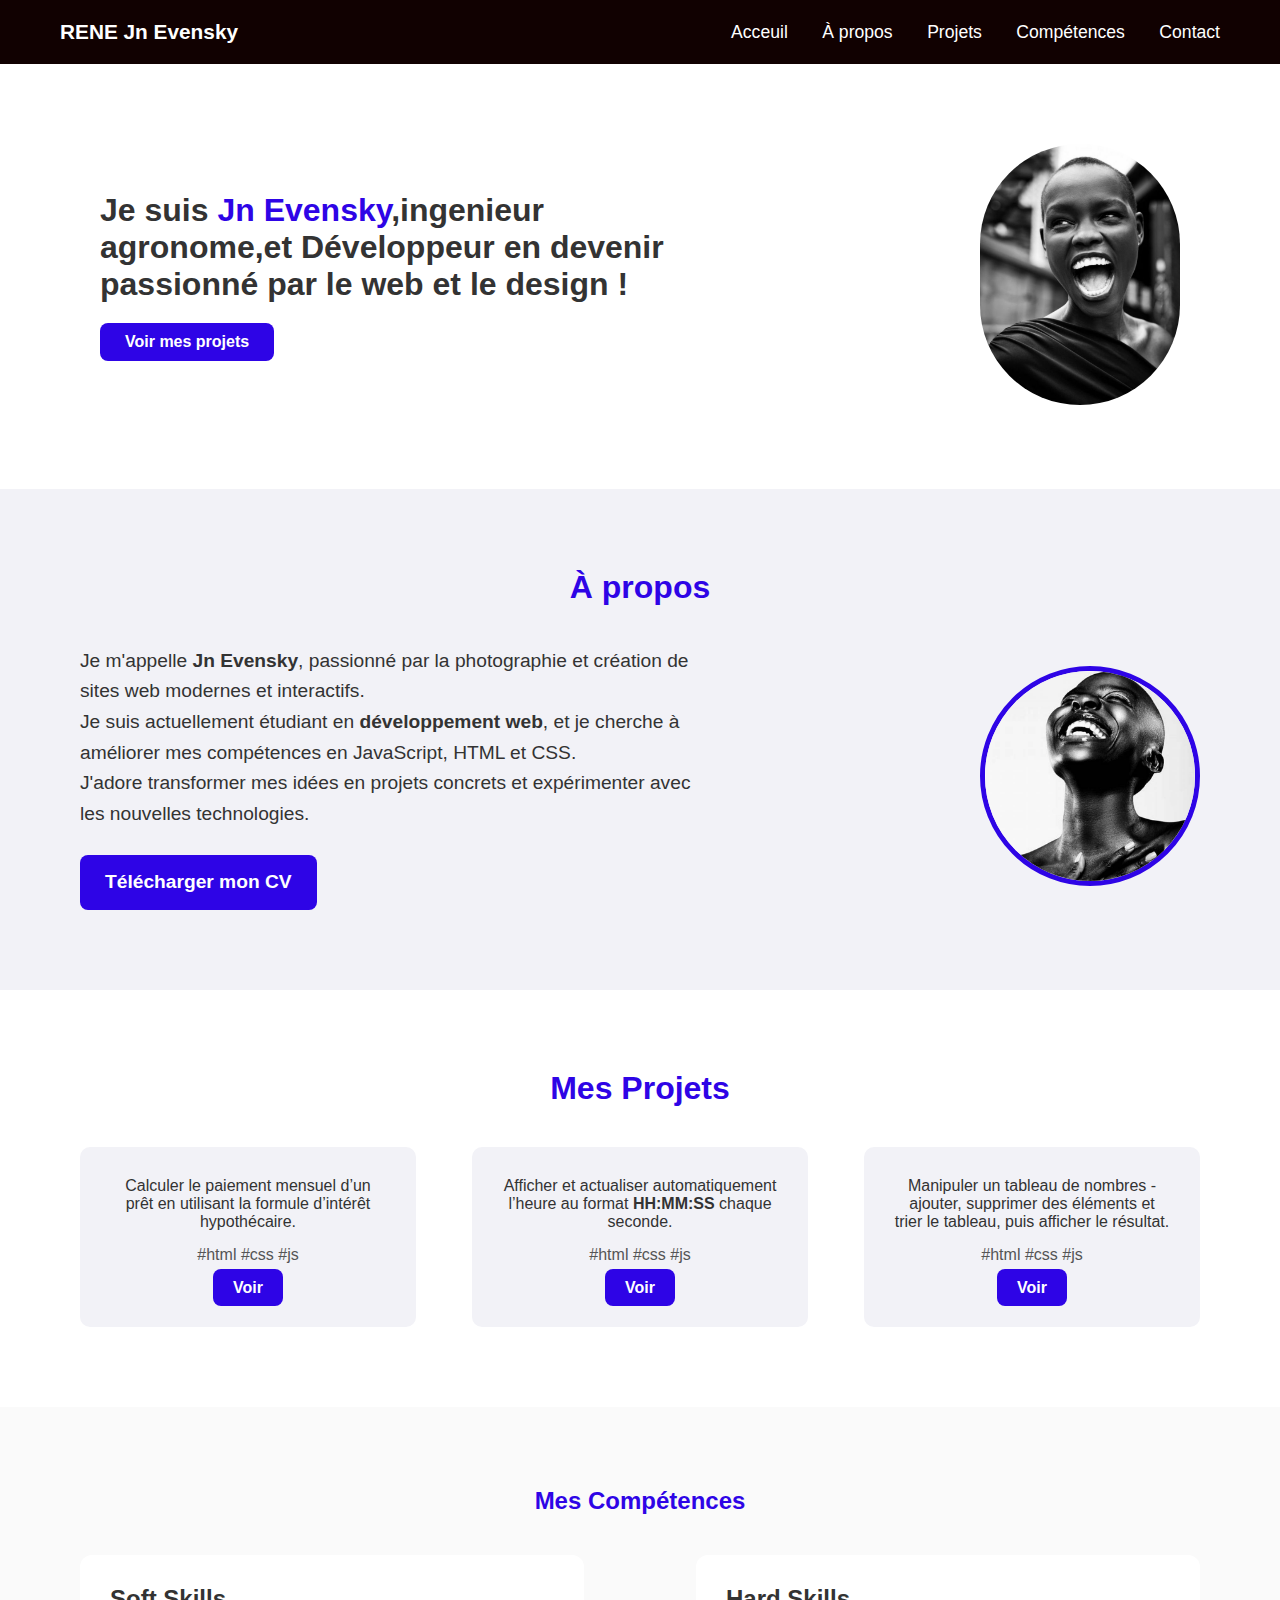
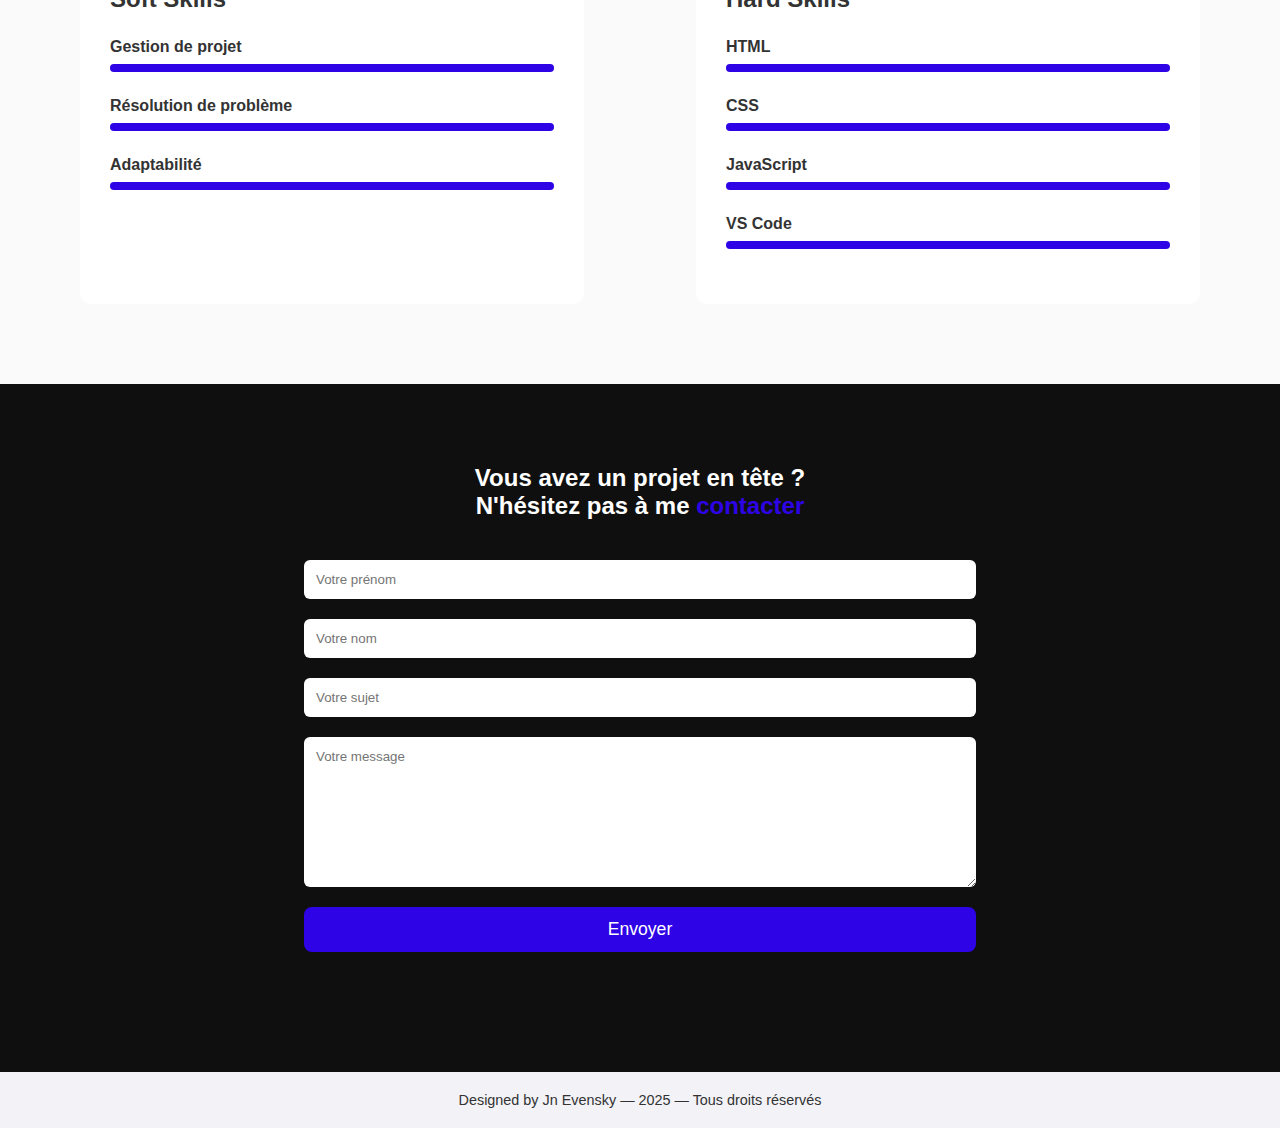
<file: index.html>
<!DOCTYPE html>
<html lang="fr">
<head>
    <meta charset="UTF-8">
    <meta name="viewport" content="width=device-width, initial-scale=1.0">
    <title>Portfolio Jn Evensky</title>
    <link rel="stylesheet" href="style.css">
</head>
<body>

    <header>
        <div class="logo">RENE Jn Evensky</div>
        <nav>
            <a href="index.html">Acceuil</a>
            <a href="about.html">À propos</a>
            <a href="projects.html">Projets</a>
            <a href="skills.html">Compétences</a>
            <a href="contact.html">Contact</a>
        </nav>
    </header>

    <section id="home" class="home">
        <div class="home-left">
            <h1>
                Je suis <span>Jn Evensky</span>,ingenieur agronome,et Développeur en devenir
                passionné par le web et le design !
            </h1>

            <a href="#projects" class="btn">Voir mes projets</a>
        </div>

        <div class="home-right">
            <img src="model 2.jpg" alt="Illustration développeur">
        </div>
    </section>

    
    <section id="about" class="about">
        <h2>À propos</h2>

        <div class="about-content">
            <div class="about-text">
                <p>Je m'appelle <strong>Jn Evensky</strong>, passionné par la photographie et création de sites web modernes et interactifs.</p>
                <p>Je suis actuellement étudiant en <strong>développement web</strong>, et je cherche à améliorer mes compétences en JavaScript, HTML et CSS.</p>
                <p>J'adore transformer mes idées en projets concrets et expérimenter avec les nouvelles technologies.</p>

                <a href="Cv de Jn Evensky RENE.pdf" class="btn">Télécharger mon CV</a>
            </div>

            <div class="about-img">
                <img src="model 3.jpg" alt="Photo de profil">
            </div>
        </div>
    </section>

    <section id="projects" class="projects">
        <h2>Mes Projets</h2>

        <div class="projects-list">

            <div class="project-card">
                <p>Calculer le paiement mensuel d’un prêt en utilisant la formule d’intérêt hypothécaire.</p>
                <span>#html #css #js</span>
                <a href="calculateur.html" class="btn">Voir</a>
            </div>
            <div class="project-card">
                <p>Afficher et actualiser automatiquement l’heure au format <strong>HH:MM:SS</strong>  chaque seconde.
</p>
                <span>#html #css #js</span>
                <a href="temps_reel.html" class="btn">Voir</a>
            </div>

            <div class="project-card">
                <p>Manipuler un tableau de nombres - ajouter, supprimer des éléments et trier le tableau, puis afficher le résultat.
</p>
                <span>#html #css #js</span>
                <a href="exercice4.html" class="btn">Voir</a>
            </div>

        </div>
    </section>

    <section id="skills" class="skills">
        <h2>Mes Compétences</h2>

        <div class="skills-content">

            <div class="skills-box">
                <h3>Soft Skills</h3>

                <p>Gestion de projet</p>
                <div class="bar"><div></div></div>

                <p>Résolution de problème</p>
                <div class="bar"><div></div></div>

                <p>Adaptabilité</p>
                <div class="bar"><div></div></div>
            </div>

            <div class="skills-box">
                <h3>Hard Skills</h3>

                <p>HTML</p>
                <div class="bar"><div></div></div>

                <p>CSS</p>
                <div class="bar"><div></div></div>

                <p>JavaScript</p>
                <div class="bar"><div></div></div>

                <p>VS Code</p>
                <div class="bar"><div></div></div>
            </div>

        </div>
    </section>

    <section id="contact" class="contact">
        <h2>
            Vous avez un projet en tête ?<br>
            N'hésitez pas à me <span>contacter</span>
        </h2>

        <form id="contact-form">
            <input type="text" id="prenom" placeholder="Votre prénom">
            <input type="text" id="nom" placeholder="Votre nom">
            <input type="text" id="sujet" placeholder="Votre sujet">
            <textarea id="message" placeholder="Votre message"></textarea>

            <button type="submit" class="btn">Envoyer</button>
        </form>
    </section>

    <footer>
        Designed by Jn Evensky — 2025 — Tous droits réservés
    </footer>

    <script src="script.js"></script>
</body>
</html>
</file>
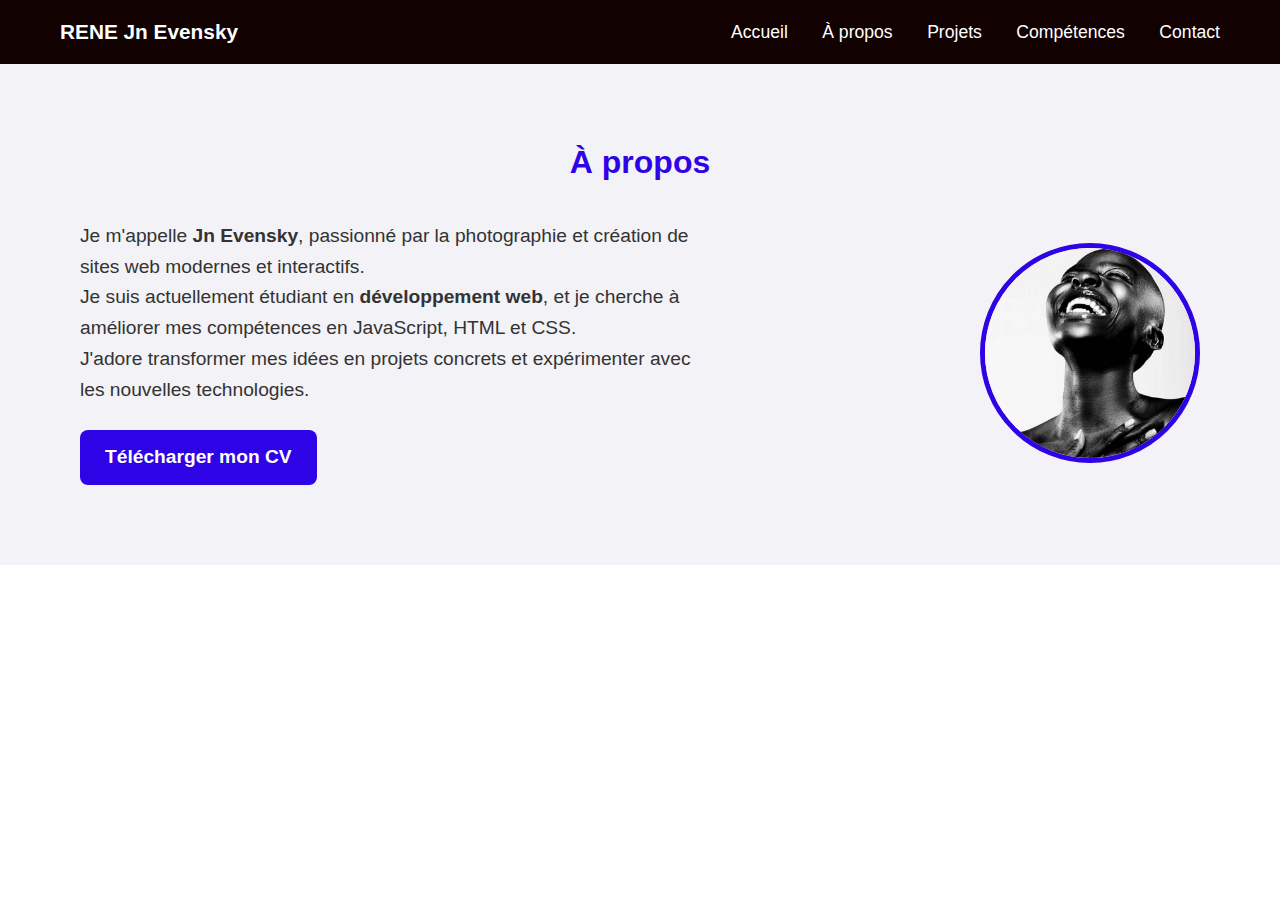
<file: about.html>
<html lang="en">
<head>
    <meta charset="UTF-8">
    <meta name="viewport" content="width=device-width, initial-scale=1.0">
    <title>A-propos</title>
     <link rel="stylesheet" href="style.css">
</head>
<body>
    <header>
        <div class="logo">RENE Jn Evensky</div>
        <nav>
            <a href="index.html">Accueil</a>
            <a href="about.html">À propos</a>
            <a href="projects.html">Projets</a>
            <a href="skills.html">Compétences</a>
            <a href="contact.html">Contact</a>
        </nav>
    </header>

    <section id="about" class="about">
        <h2>À propos</h2>

        <div class="about-content">
            <div class="about-text">
                <p>Je m'appelle <strong>Jn Evensky</strong>, passionné par la photographie et création de sites web modernes et interactifs.</p>
                <p>Je suis actuellement étudiant en <strong>développement web</strong>, et je cherche à améliorer mes compétences en JavaScript, HTML et CSS.</p>
                <p>J'adore transformer mes idées en projets concrets et expérimenter avec les nouvelles technologies.</p>

                <a href="Cv de Jn Evensky RENE.pdf" class="btn">Télécharger mon CV</a>
            </div>

            <div class="about-img">
                <img src="model 3.jpg" alt="Photo de profil">
            </div>
        </div>
    </section>
    
</body>
</html>
</file>
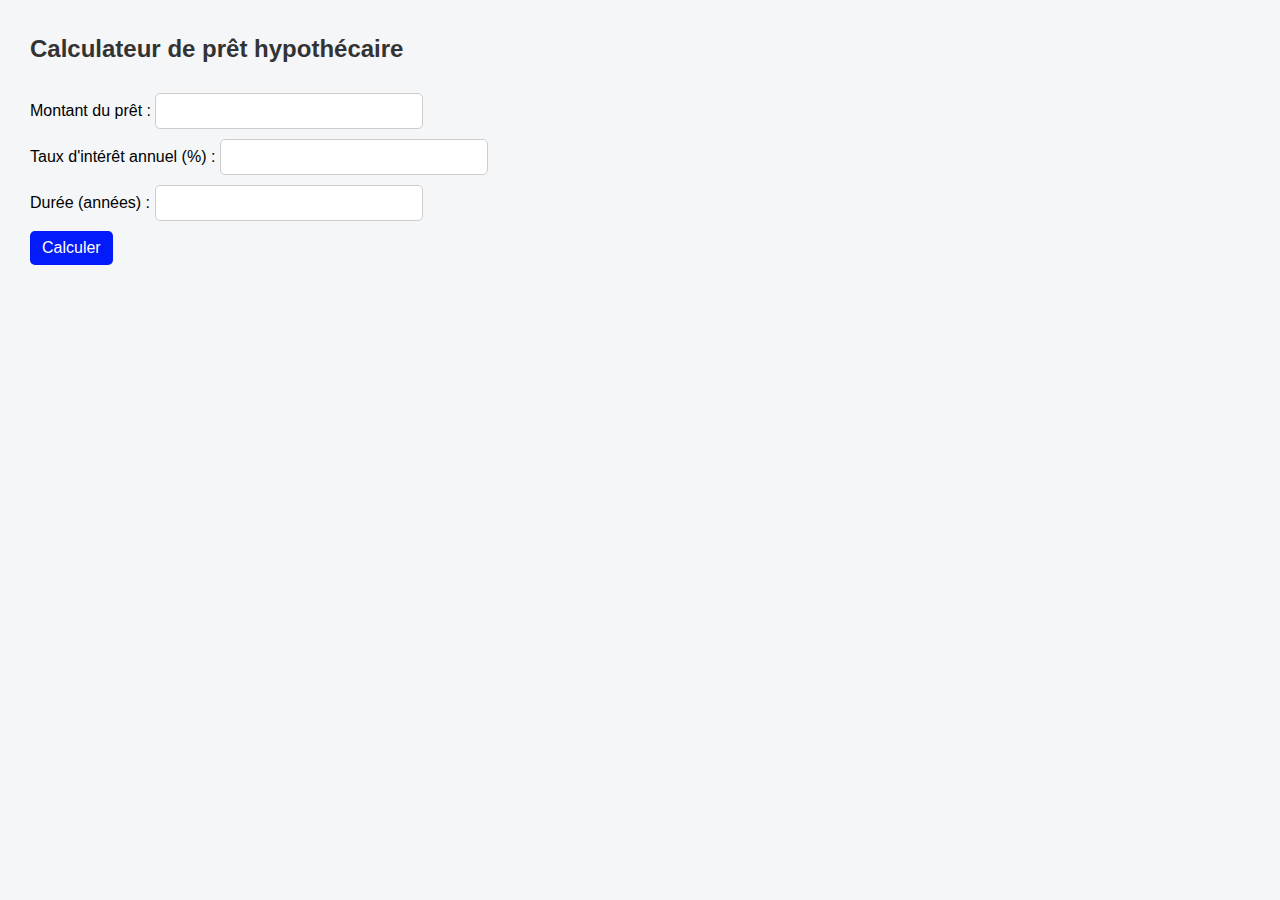
<file: calculateur.html>
<!DOCTYPE html>
<html lang="fr">
<head>
    <meta charset="UTF-8">
    <title>Calculateur de prêt hypothécaire</title>
    <link rel="stylesheet" href="style1.css">

</head>
<body>
    <h2>Calculateur de prêt hypothécaire</h2>
    <label>Montant du prêt :</label>
    <input type="number" id="montant"><br>
    <label>Taux d'intérêt annuel (%) :</label>
    <input type="number" id="taux"><br>
    <label>Durée (années) :</label>
    <input type="number" id="duree"><br>
    <button onclick="calculerPret()">Calculer</button>
    <p id="resultat"></p>

    <script>
        function calculerPret() {
            let P = parseFloat(document.getElementById("montant").value);
            let tauxAnnuel = parseFloat(document.getElementById("taux").value);
            let annees = parseInt(document.getElementById("duree").value);

            if(P <= 0 || tauxAnnuel < 0 || annees <= 0) {
                alert("Veuillez saisir des valeurs valides.");
                return;
            }

            let r = tauxAnnuel / 100 / 12;
            let n = annees * 12;
            let M = P * (r * Math.pow(1+r,n)) / (Math.pow(1+r,n) - 1);
            document.getElementById("resultat").innerText = "Paiement mensuel : " + M.toFixed(2) + " unités monétaires";
        }
    </script>
</body>
</html>
</file>
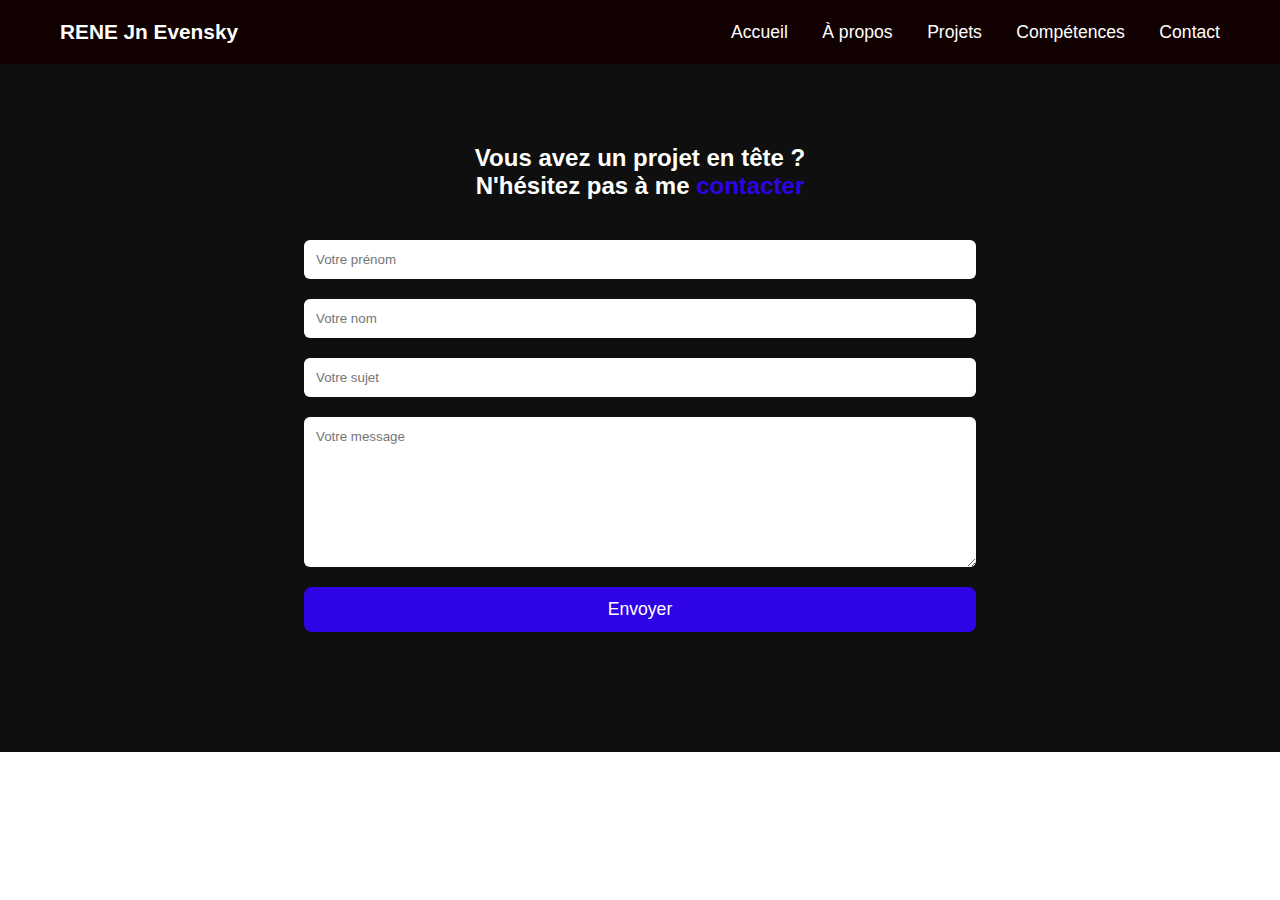
<file: contact.html>
<html lang="en">
<head>
    <meta charset="UTF-8">
    <meta name="viewport" content="width=device-width, initial-scale=1.0">
    <title>Mes contacts</title>
    <link rel="stylesheet" href="style.css">
</head>
<body>
    <header>
        <div class="logo">RENE Jn Evensky</div>
        <nav>
            <a href="index.html">Accueil</a>
            <a href="about.html">À propos</a>
            <a href="projects.html">Projets</a>
            <a href="skills.html">Compétences</a>
            <a href="contact.html">Contact</a>
        </nav>
    </header>

     <section id="contact" class="contact">
        <h2>
            Vous avez un projet en tête ?<br>
            N'hésitez pas à me <span>contacter</span>
        </h2>

        <form id="contact-form">
            <input type="text" id="prenom" placeholder="Votre prénom">
            <input type="text" id="nom" placeholder="Votre nom">
            <input type="text" id="sujet" placeholder="Votre sujet">
            <textarea id="message" placeholder="Votre message"></textarea>

            <button type="submit" class="btn">Envoyer</button>
        </form>
    </section>
</body>
</html>
</file>
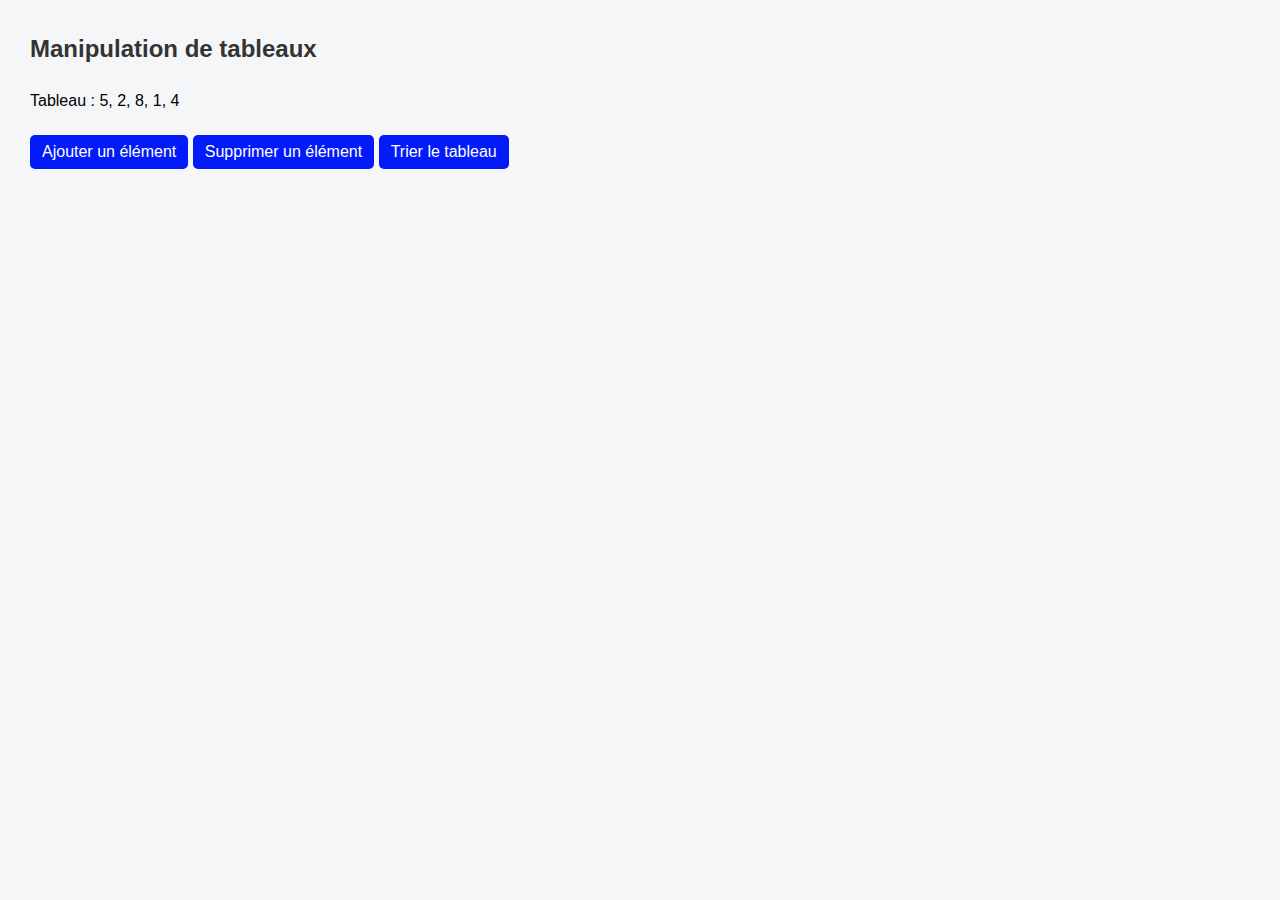
<file: exercice4.html>
<!DOCTYPE html>
<html lang="fr">
<head>
    <meta charset="UTF-8">
    <title>Manipulation de tableaux</title>
    <link rel="stylesheet" href="style1.css">

</head>
<body>
    <h2>Manipulation de tableaux</h2>
    <p id="tableau"></p>
    <button onclick="ajouterElement()">Ajouter un élément</button>
    <button onclick="supprimerElement()">Supprimer un élément</button>
    <button onclick="trierTableau()">Trier le tableau</button>

    <script>
        let tab = [5, 2, 8, 1, 4];

        function afficher() {
            document.getElementById("tableau").innerText = "Tableau : " + tab.join(", ");
        }

        function ajouterElement() {
            let valeur = parseInt(prompt("Entrez une valeur à ajouter :"));
            if(!isNaN(valeur)) tab.push(valeur);
            afficher();
        }

        function supprimerElement() {
            let valeur = parseInt(prompt("Entrez la valeur à supprimer :"));
            let index = tab.indexOf(valeur);
            if(index !== -1) tab.splice(index,1);
            afficher();
        }

        function trierTableau() {
            tab.sort((a,b)=>a-b);
            afficher();
        }

        afficher();
    </script>
</body>
</html>
</file>
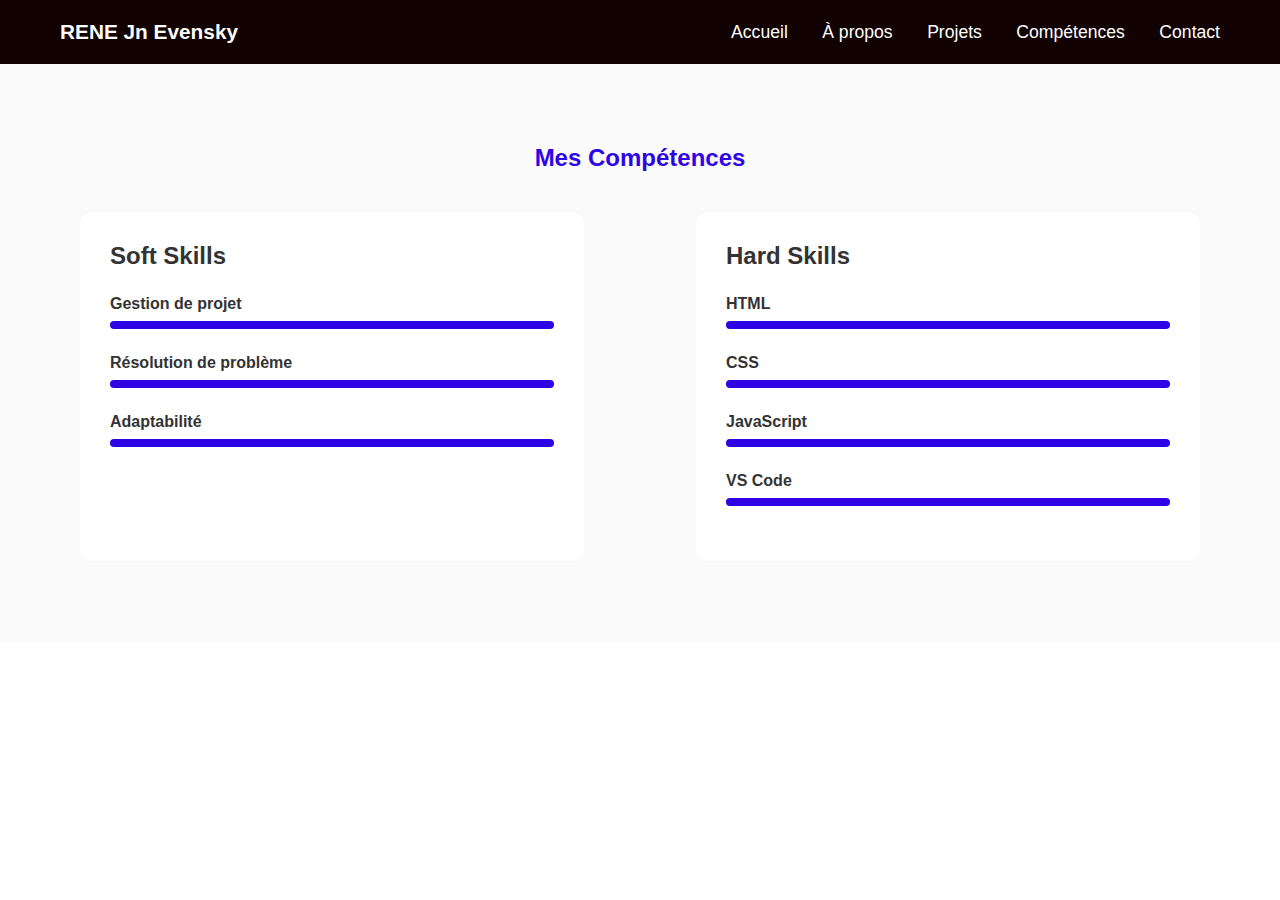
<file: skills.html>
<html lang="en">
<head>
    <meta charset="UTF-8">
    <meta name="viewport" content="width=device-width, initial-scale=1.0">
    <title>Skills</title>
    <link rel="stylesheet" href="style.css">
</head>
<body>
    <header>
        <div class="logo">RENE Jn Evensky</div>
        <nav>
            <a href="index.html">Accueil</a>
            <a href="about.html">À propos</a>
            <a href="projects.html">Projets</a>
            <a href="skills.html">Compétences</a>
            <a href="contact.html">Contact</a>
        </nav>
    </header>

    <section id="skills" class="skills">
        <h2>Mes Compétences</h2>

        <div class="skills-content">

            <div class="skills-box">
                <h3>Soft Skills</h3>

                <p>Gestion de projet</p>
                <div class="bar"><div></div></div>

                <p>Résolution de problème</p>
                <div class="bar"><div></div></div>

                <p>Adaptabilité</p>
                <div class="bar"><div></div></div>
            </div>

            <div class="skills-box">
                <h3>Hard Skills</h3>

                <p>HTML</p>
                <div class="bar"><div></div></div>

                <p>CSS</p>
                <div class="bar"><div></div></div>

                <p>JavaScript</p>
                <div class="bar"><div></div></div>

                <p>VS Code</p>
                <div class="bar"><div></div></div>
            </div>

        </div>
    </section>
</body>
</html>
</file>
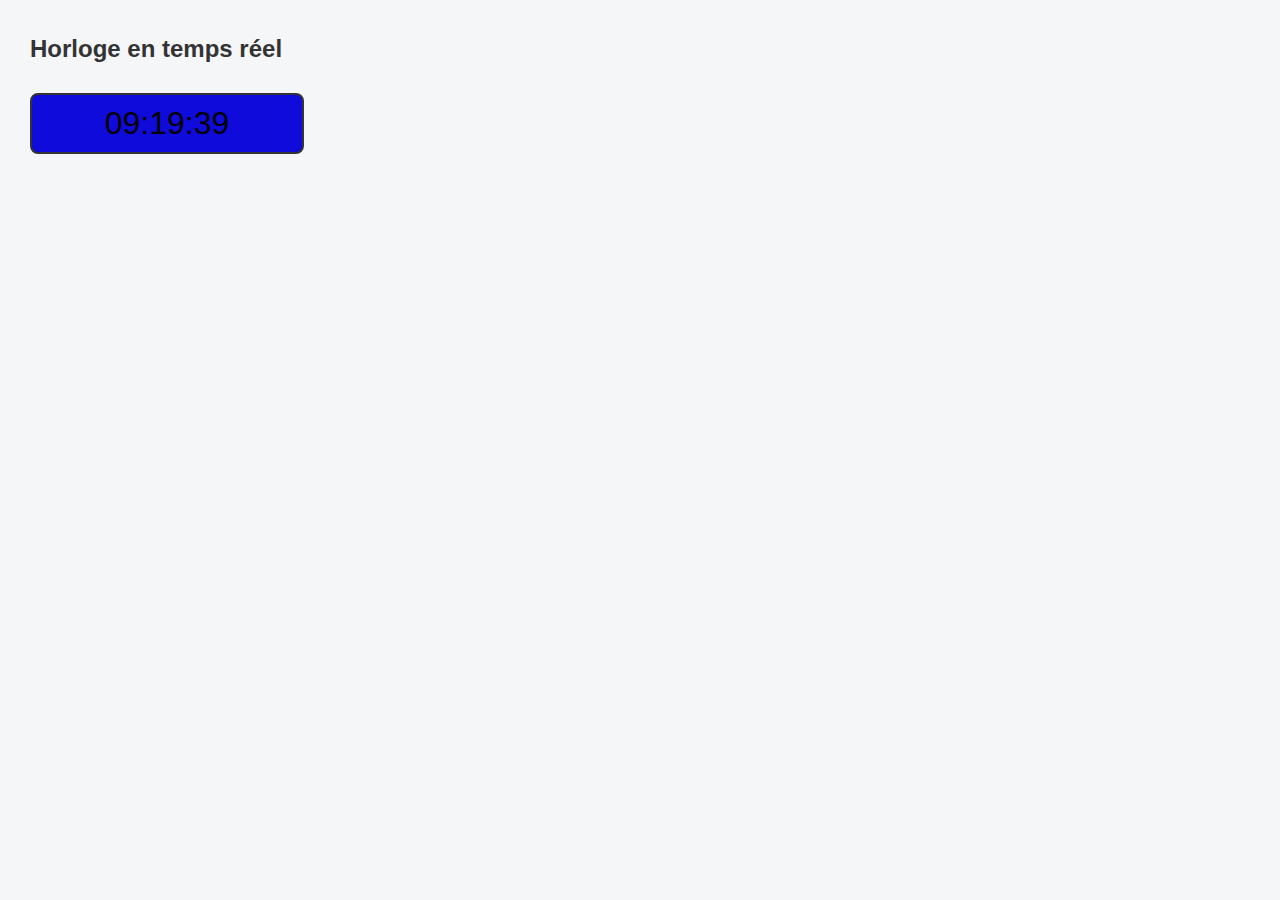
<file: temps_reel.html>
<!DOCTYPE html>
<html lang="fr">
<head>
    <meta charset="UTF-8">
    <title>Horloge en temps réel</title>
    <link rel="stylesheet" href="style1.css">

</head>
<body>
    <h2>Horloge en temps réel</h2>
    <input type="text" id="horloge" readonly>

    <script>
        function afficherHeure() {
            let maintenant = new Date();
            let h = String(maintenant.getHours()).padStart(2,'0');
            let m = String(maintenant.getMinutes()).padStart(2,'0');
            let s = String(maintenant.getSeconds()).padStart(2,'0');
            document.getElementById("horloge").value = h + ":" + m + ":" + s;
            setTimeout(afficherHeure, 1000);
        }
        afficherHeure();
    </script>
</body>
</html>
</file>
<file: style.css>
* {
    margin: 0;
    padding: 0;
    box-sizing: border-box;
    font-family: "Arial", sans-serif;
}

body {
    background: #ffffff;
    color: #333333;
}


header {
    background: #110101;
    color: white;
    padding: 20px 60px;
    display: flex;
    justify-content: space-between;
    align-items: center;
}

header .logo {
    font-size: 1.3em;
    font-weight: bold;
}

header nav a {
    color: white;
    text-decoration: none;
    margin-left: 30px;
    font-size: 1.1em;
    transition: 0.3s;
}

header nav a:hover {
    color: #2e04e6; /* turquoise */
}


.home {
    display: flex;
    justify-content: space-between;
    align-items: center;
    padding: 80px 100px;
}

.home-left {
    width: 55%;
}

.home-left span {
    color: #2e04e6;
}

.home-left .btn {
    display: inline-block;
    margin-top: 20px;
    padding: 10px 25px;
    background: #2e04e6;
    color: white;
    text-decoration: none;
    border-radius: 8px;
    font-weight: bold;
}

.home-right img {
    width: 200px;
    border-radius: 100px;
}


.about {
    background: #f2f2f7;
    padding: 80px;
}

.about h2 {
    text-align: center;
    font-size: 2em;
    margin-bottom: 40px;
    color: #2e04e6;
}

.about-content {
    display: flex;
    justify-content: space-between;
    align-items: center;
}

.about-text {
    width: 55%;
    font-size: 1.2em;
    line-height: 1.6em;
}

.about-text .btn {
    margin-top: 25px;
    display: inline-block;
    background: #2e04e6;
    color: white;
    padding: 12px 25px;
    border-radius: 8px;
    text-decoration: none;
    font-weight: bold;
}

.about-img img {
    width: 220px;
    border-radius: 50%;
    border: 5px solid #2e04e6;
}


.projects {
    padding: 80px;
}

.projects h2 {
    text-align: center;
    font-size: 2em;
    color: #2e04e6;
    margin-bottom: 40px;
}

.projects-list {
    display: flex;
    justify-content: space-between;
}

.project-card {
    width: 30%;
    background: #f2f2f7;
    padding: 30px;
    border-radius: 10px;
    text-align: center;
}

.project-card span {
    display: block;
    margin: 15px 0;
    color: #555;
}

.project-card .btn {
    background: #2e04e6;
    padding: 10px 20px;
    color: white;
    text-decoration: none;
    border-radius: 8px;
    font-weight: bold;
}


.skills {
    background: #fafafa;
    padding: 80px;
}

.skills h2 {
    text-align: center;
    color: #2e04e6;
    margin-bottom: 40px;
}

.skills-content {
    display: flex;
    justify-content: space-between;
}

.skills-box {
    width: 45%;
    background: white;
    padding: 30px;
    border-radius: 12px;
}

.skills-box h3 {
    margin-bottom: 25px;
    font-size: 1.5em;
}

.skills-box p {
    margin-bottom: 8px;
    font-weight: bold;
}

.bar {
    width: 100%;
    height: 8px;
    background: #ddd;
    border-radius: 5px;
    margin-bottom: 25px;
}

.bar div {
    height: 100%;
    background: #2e04e6;
    border-radius: 5px;
}


.contact {
    background: #0f0f0f;
    padding: 80px;
    color: white;
    text-align: center;
}

.contact span {
    color: #2e04e6;
}

#contact-form {
    width: 60%;
    margin: 40px auto;
    display: flex;
    flex-direction: column;
}

#contact-form input,
#contact-form textarea {
    padding: 12px;
    margin-bottom: 20px;
    border: none;
    border-radius: 6px;
}

#contact-form textarea {
    height: 150px;
}

#contact-form button {
    padding: 12px;
    background: #2e04e6;
    color: white;
    border: none;
    border-radius: 8px;
    font-size: 1.1em;
    cursor: pointer;
    transition: 0.3s;
}

#contact-form button:hover {
    opacity: 0.8;
}


footer {
    text-align: center;
    padding: 20px;
    background: #f2f2f7;
    font-size: 0.9em;
}
</file>
<file: style1.css>
body {
  font-family: Arial, sans-serif;
  background-color: #f4f6f8;
  margin: 30px;
  line-height: 1.6;
}

h1, h2, h3 {
  color: #333;
}

section {
  margin-bottom: 30px;
  border-bottom: 1px solid #ccc;
  padding-bottom: 20px;
}

input[type="text"],
input[type="number"] {
  padding: 8px;
  margin: 5px 0;
  width: 250px;
  border: 1px solid #ccc;
  border-radius: 5px;
  font-size: 1em;
}

input[readonly] {
  background-color: #fff;
  cursor: default;
}

button {
  padding: 8px 12px;
  margin: 5px 0;
  font-size: 1em;
  background-color: #031bf8;
  color: white;
  border: none;
  border-radius: 5px;
  cursor: pointer;
}

button:hover {
  background-color: #061bd8;
}

.result {
  margin-top: 10px;
  font-weight: bold;
  color: #2b2b2b;
}

#horloge {
  font-size: 2em;
  text-align: center;
  padding: 10px;
  width: 250px;
  border-radius: 8px;
  border: 2px solid #333;
  background-color: rgb(14, 11, 219);
}

p {
  margin-top: 10px;
}

h2 {
  margin-top: 20px;
}

div {
  margin-top: 10px;
}
</file>
